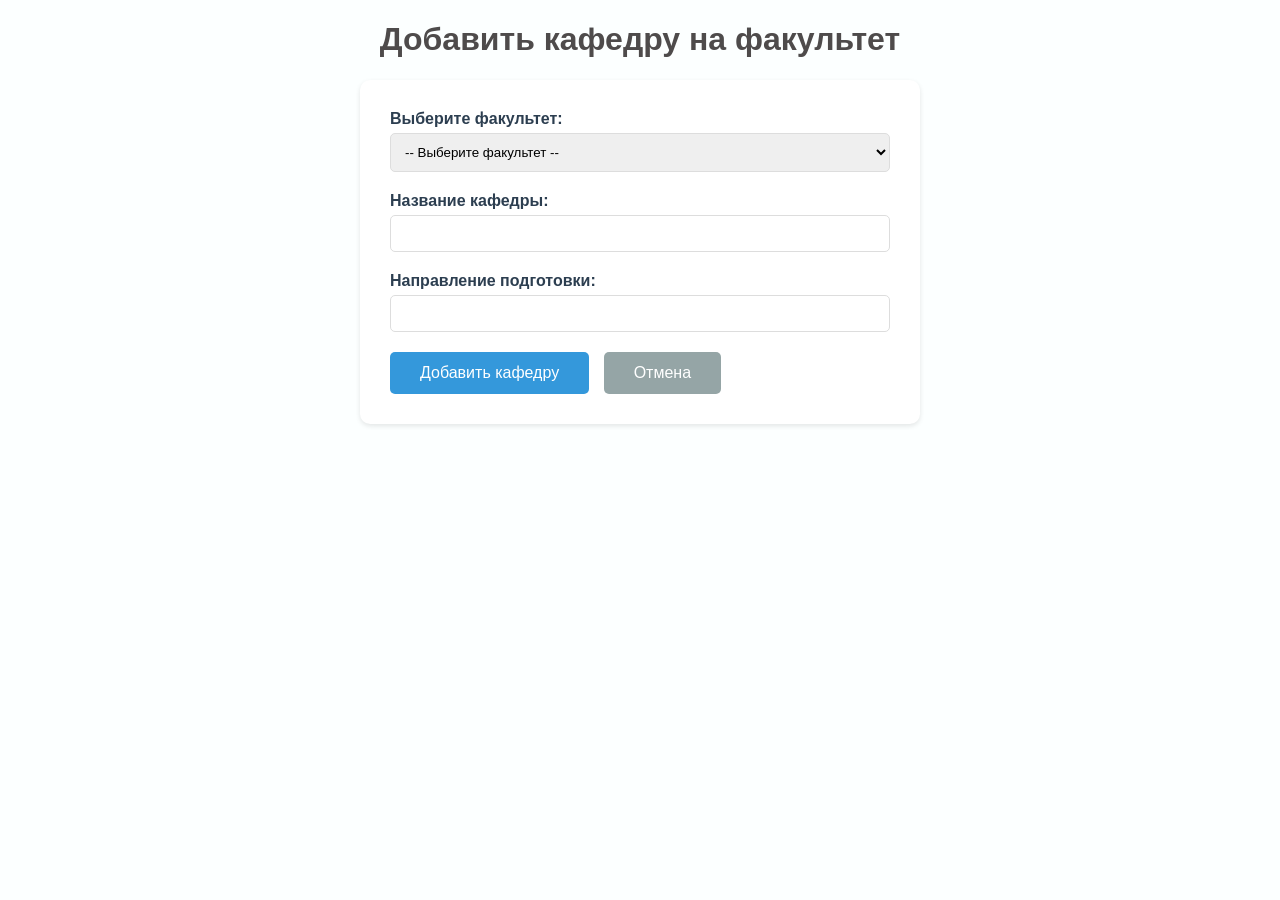
<file: src/main/resources/templates/add-department.html>
<!DOCTYPE html>
<html xmlns:th="http://www.thymeleaf.org">
<head>
    <meta charset="UTF-8">
    <title>Добавить кафедру</title>
    <style>
        body {
            font-family: Arial, sans-serif;
            margin: 20px;
            background-color: #fcffff;
        }
        h1 {
            color: #4e4b4b;
            text-align: center;
        }
        .form-container {
            background: white;
            max-width: 500px;
            margin: 0 auto;
            padding: 30px;
            border-radius: 10px;
            box-shadow: 0 2px 5px rgba(0,0,0,0.1);
        }
        .form-group {
            margin-bottom: 20px;
        }
        label {
            display: block;
            margin-bottom: 5px;
            color: #2c3e50;
            font-weight: bold;
        }
        select, input {
            width: 100%;
            padding: 10px;
            border: 1px solid #ddd;
            border-radius: 5px;
            box-sizing: border-box;
        }
        button {
            background: #3498db;
            color: white;
            padding: 12px 30px;
            border: none;
            border-radius: 5px;
            cursor: pointer;
            font-size: 16px;
            margin-right: 10px;
        }
        button:hover {
            background: #2980b9;
        }
        .cancel {
            background: #95a5a6;
            text-decoration: none;
            color: white;
            padding: 12px 30px;
            border-radius: 5px;
            display: inline-block;
        }
        .cancel:hover {
            background: #7f8c8d;
        }
    </style>
</head>
<body>
    <h1> Добавить кафедру на факультет</h1>
    
    <div class="form-container">
        <form action="/add-department" method="post">
            <div class="form-group">
                <label>Выберите факультет:</label>
                <select name="facultyIndex" required>
                    <option value="">-- Выберите факультет --</option>
                    <option th:each="faculty, iter : ${faculties}" 
                            th:value="${iter.index + 1}" 
                            th:text="${faculty.названиеФакультета}">
                        Название факультета
                    </option>
                </select>
            </div>
            
            <div class="form-group">
                <label>Название кафедры:</label>
                <input type="text" name="название" required>
            </div>
            
            <div class="form-group">
                <label>Направление подготовки:</label>
                <input type="text" name="направление" required>
            </div>
            
            <button type="submit">Добавить кафедру</button>
            <a href="/" class="cancel">Отмена</a>
        </form>
    </div>
</body>
</html>
</file>
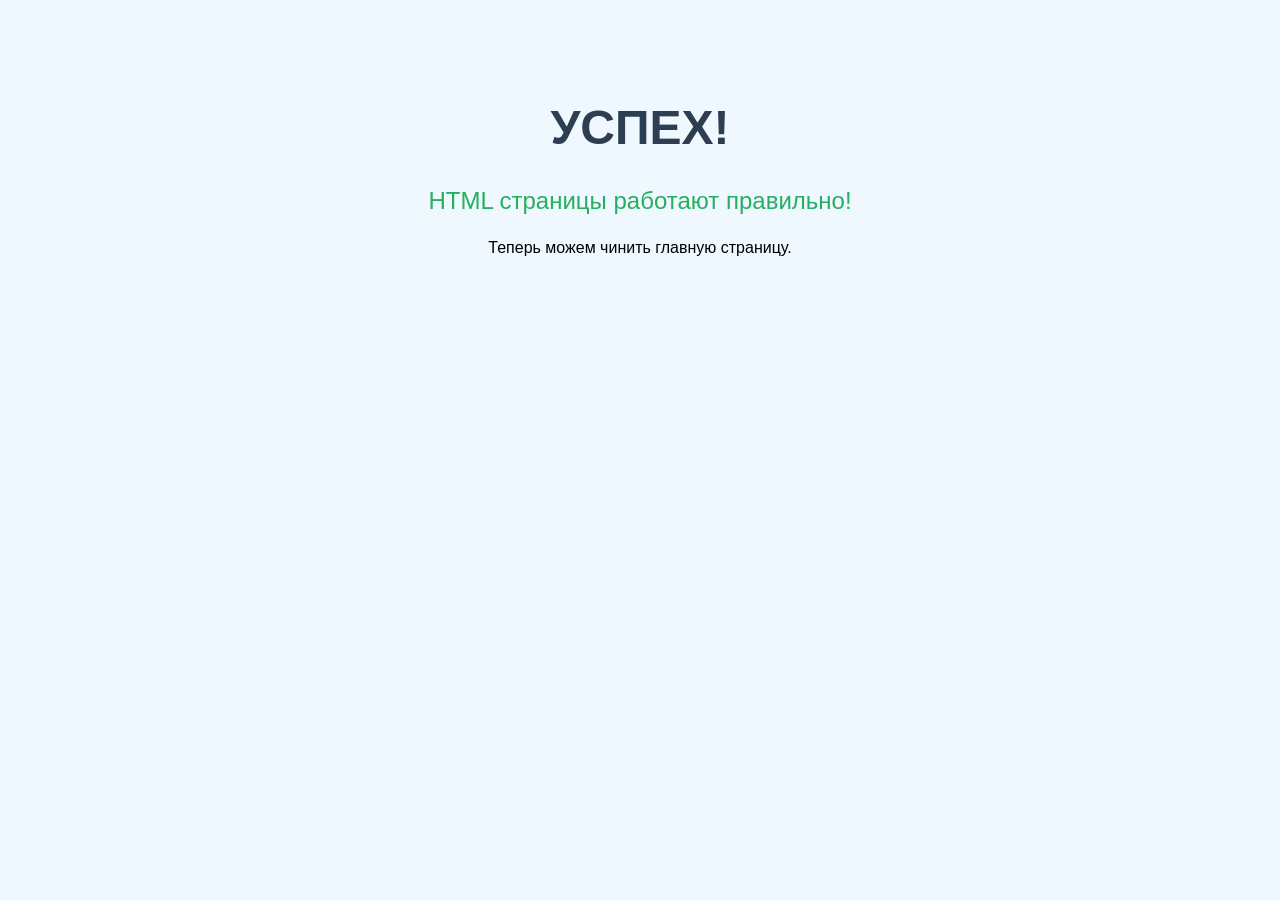
<file: src/main/resources/templates/simple.html>
<!DOCTYPE html>
<html>
<head>
    <meta charset="UTF-8">
    <title>Тест</title>
    <style>
        body {
            font-family: Arial, sans-serif;
            margin: 40px;
            text-align: center;
            background-color: #f0f8ff;
        }
        h1 {
            color: #2c3e50;
            font-size: 48px;
            margin-top: 100px;
        }
        .success {
            color: #27ae60;
            font-size: 24px;
        }
    </style>
</head>
<body>
    <h1> УСПЕХ!</h1>
    <p class="success">HTML страницы работают правильно!</p>
    <p>Теперь можем чинить главную страницу.</p>
</body>
</html>
</file>
